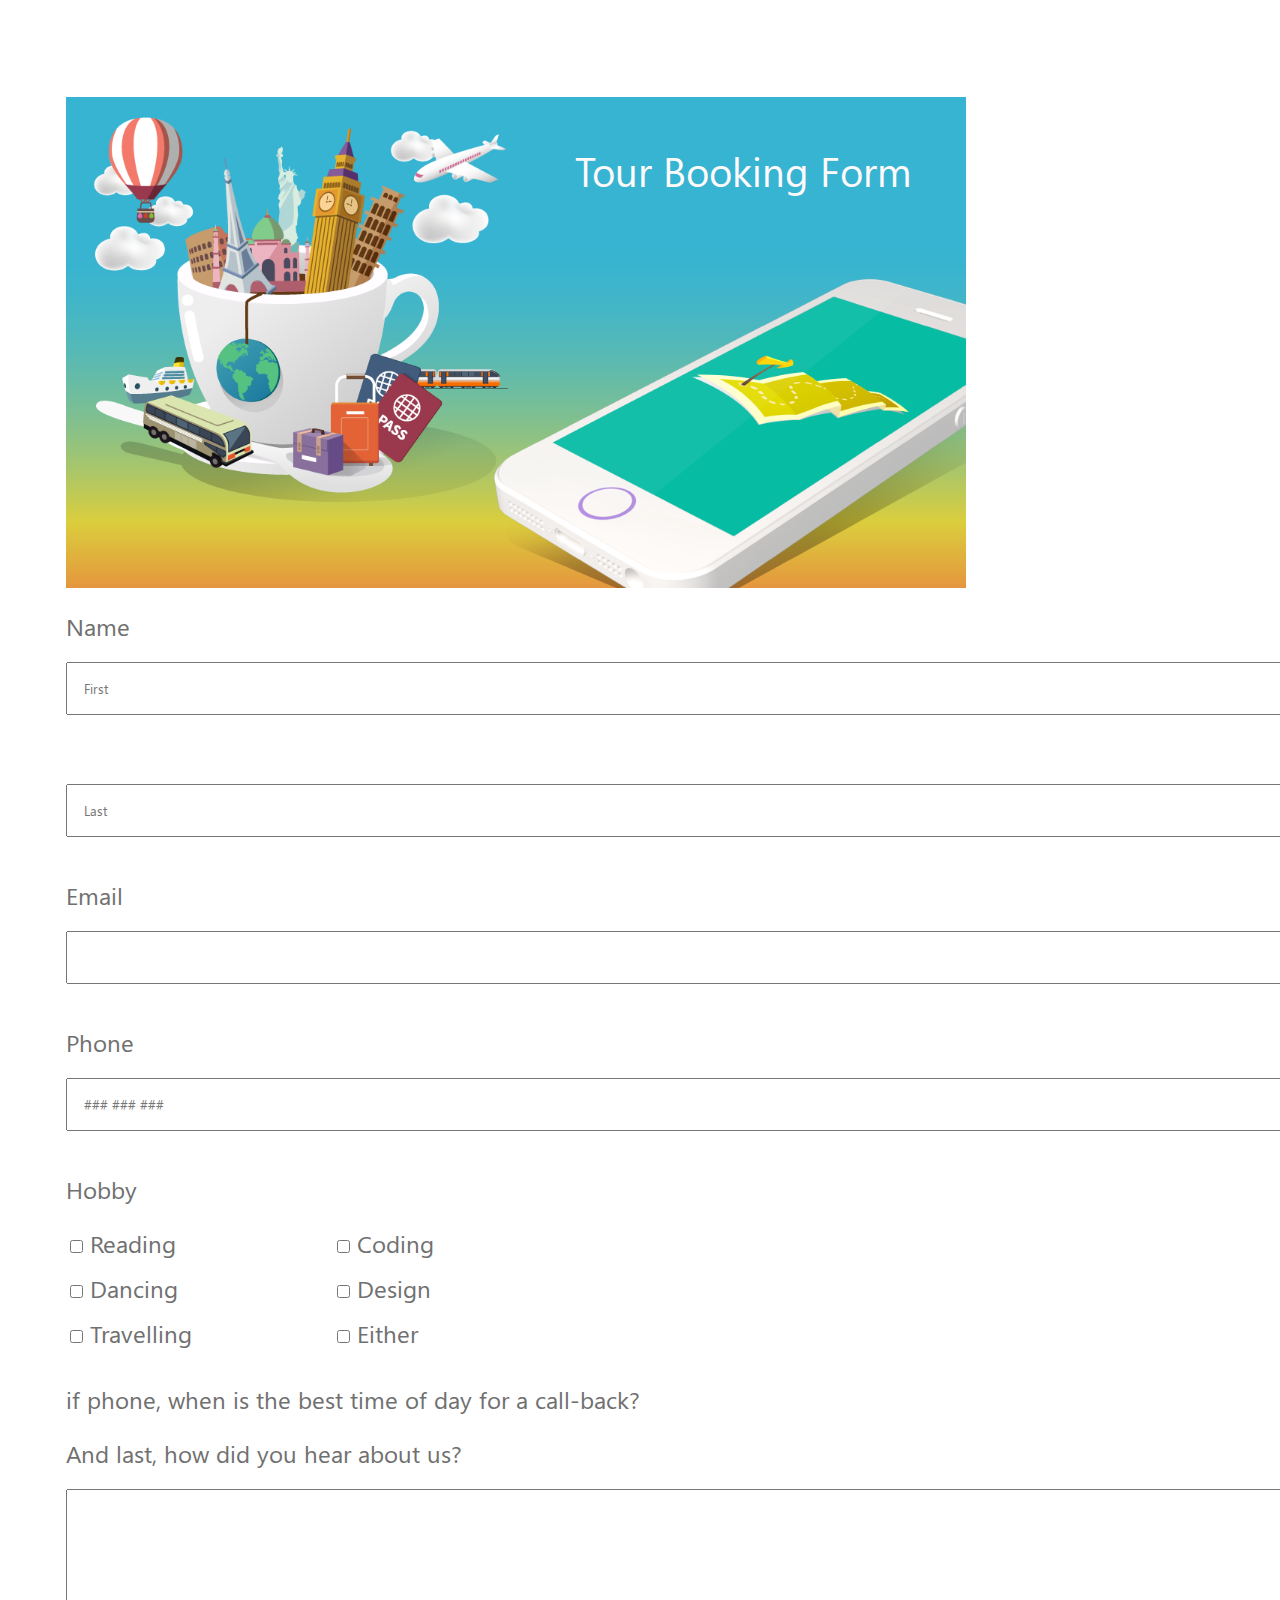
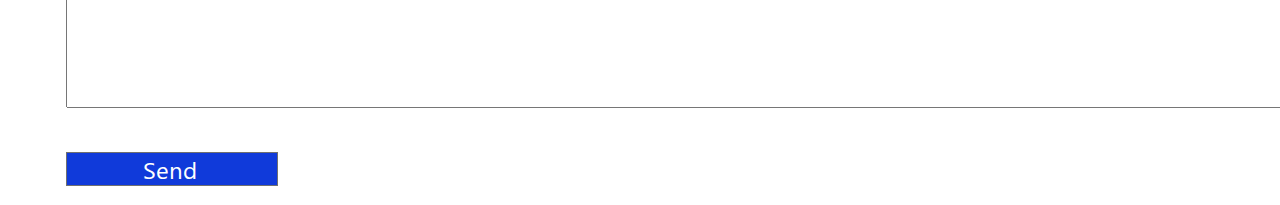
<file: index.html>
<!DOCTYPE html>
<html>
    <head>
        <link rel="stylesheet" type="text/css" href="styles/reset.css">
        <link rel="stylesheet" type="text/css" href="styles/main.css">
        <link rel="stylesheet" href="styles/fonts.css">
        <title>Task 10</title>
    </head>
    <body>
        <header>
            <div class="row">
                <div class="header-container">
                    <img src="pictures/bg.png" alt="header-img">
                    <h3 class="header-headline">Tour Booking Form</h3>
                </div>    
            </div>
        </header>
        <section>
            <div class="row">
                <div class="form-container">
                    <form>
                        <div class="form-content">
                            <label for="name">Name</label>
                            <input type="text" name="name" id="name" class="input-form" placeholder="First" required>
                        </div>
                        <div class="form-content">
                            <input type="text" name="lastname" id="lastname" class="input-form" placeholder="Last" required>
                        </div>
                        <div class="form-content">
                            <label for="email">Email</label>
                            <input type="email" name="email" id="email" class="input-form" required>
                        </div>
                         <div class="form-content">
                            <label for="number">Phone</label>
                            <input type="number" name="phone-number" id="phone-number" class="input-form" placeholder="### ### ###" required>
                        </div>
                        <h4 class="fill-headline">Hobby</h4>
                        <div class="fill-form-content">
                            <div class="first-row">
                                <div>
                                    <input type="checkbox" name="reading" id="reading" class="fill-text">
                                    <label for="reading">Reading</label>
                                </div>
                                <div>
                                    <input type="checkbox" name="dacing" id="dancing" class="fill-text">
                                    <label for="dancing">Dancing</label>
                                </div>
                                <div>
                                    <input type="checkbox" name="travelling" id="travelling" class="fill-text">
                                    <label for="travelling">Travelling</label>
                                </div>
                            </div>
                              <div class="second-row">
                                <div>
                                    <input type="checkbox" name="coding" id="coding" class="fill-text">
                                    <label for="coding">Coding</label>
                                </div>
                                <div>
                                    <input type="checkbox" name="design" id="design" class="fill-text">
                                    <label for="design">Design</label>
                                </div>
                                <div>
                                    <input type="checkbox" name="either" id="either" class="fill-text">
                                    <label for="either">Either</label>
                                </div>
                            </div>
                        </div>
                        <h5 class="fill-headline">if phone, when is the best time of day for a call-back?</h5>
                            <div class="form-content">
                                <label for="comment">And last, how did you hear about us?</label>
                                <textarea name="comment" id="comment" class="input-form"></textarea>
                            </div>
                            <div class="form-content">
                                <a href="index1.html">Send</a>
                            </div>
                    </form>
                </div>
            </div>
        </section>
    </body>
</html>
</file>
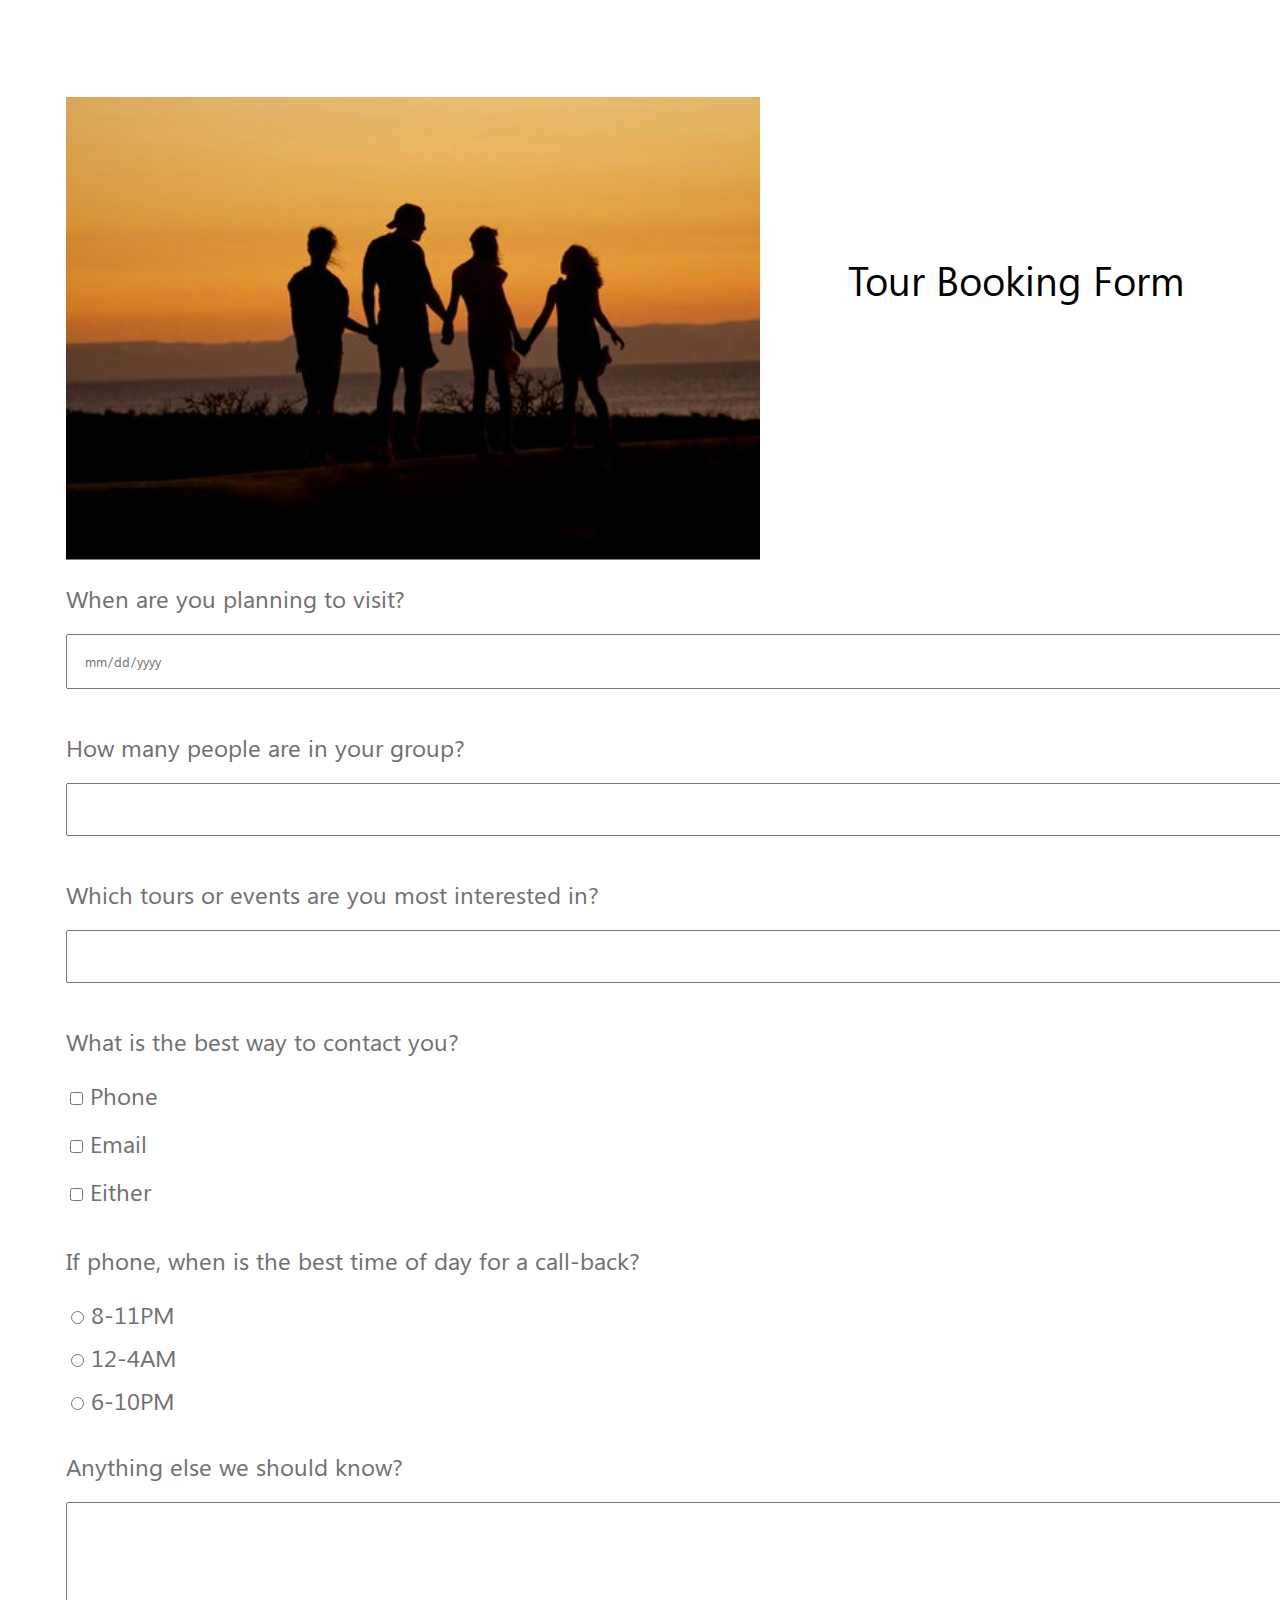
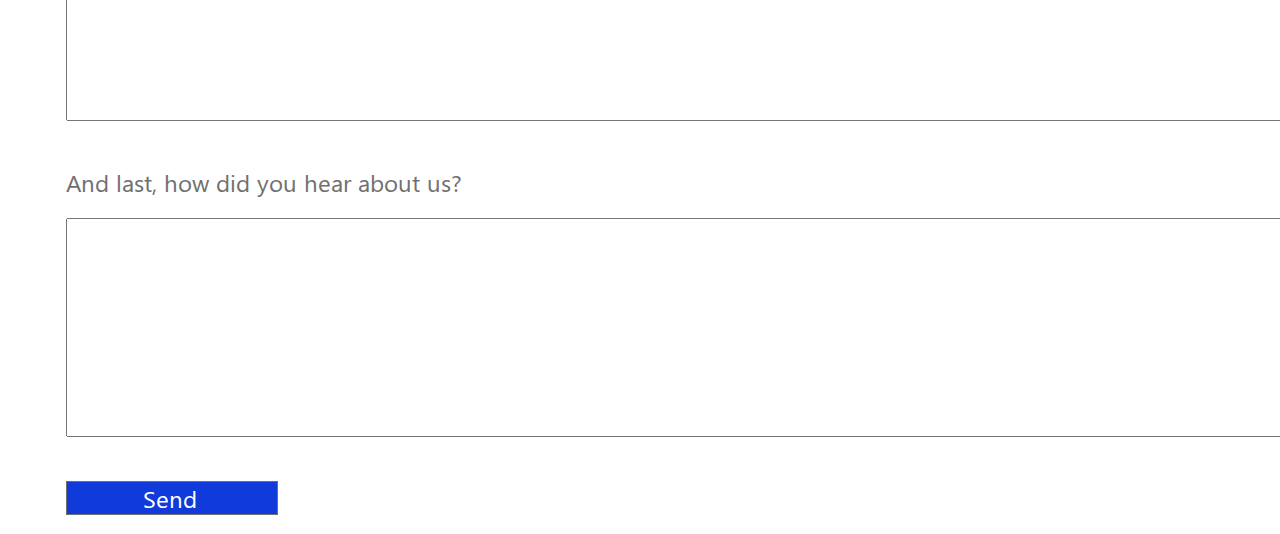
<file: index1.html>
<!DOCTYPE html>
<html>
    <head>
        <link rel="stylesheet" type="text/css" href="styles/reset.css">
        <link rel="stylesheet" type="text/css" href="styles/main.css">
        <link rel="stylesheet" href="styles/fonts.css">
        <title>Task 10</title>
    </head>
    <body>
        <header>
            <div class="row">
                <div class="header-container1">
                    <img src="pictures/image.png" alt="image">
                    <h3 class="header-headline1">Tour Booking Form</h3>
                </div>
            </div>
        </header>
        <section>
            <div class="row">
                <div class="form-container">
                    <form>
                        <div class="form-content">
                            <label for="question">When are you planning to visit?</label>
                            <input type="date" name="date" id="date" class="input-form" placeholder="mm/dd/yyyy" required>
                        </div>
                        <div class="form-content">
                            <label for="question">How many people are in your group?</label>
                            <input type="number" name="number" class="input-form"  required>
                        </div>
                        <div class="form-content">
                            <label for="question">Which tours or events are you most interested in?</label>
                            <input type="text" name="text"  class="input-form" required>
                        </div>
                        <h4 class="fill-headline">What is the best way to contact you?</h4>
                        <div class="fill-form-content">
                            <div class="first-row1">
                                <div class="forpadding">
                                    <input type="checkbox" name="phone" id="phone" class="fill-text1">
                                    <label for="phone">Phone</label>
                                </div>
                                <div class="forpadding">
                                    <input type="checkbox" name="email" id="email" class="fill-text1">
                                    <label for="email">Email</label>
                                </div>
                                <div class="forpadding">
                                    <input type="checkbox" name="either" id="either" class="fill-text1">
                                    <label for="either">Either</label>
                                </div>
                            </div>
                        </div>
                        <h4 class="fill-headline">If phone, when is the best time of day for a call-back?</h4>
                        <div class="fill-form-content">
                            <div class="first-row1">
                                <div class="forpadding1">
                                    <input type="radio" name="time" id="time" class="fill-text1">
                                    <label for="time">8-11PM</label>
                                </div>
                                <div class="forpadding1">
                                    <input type="radio" name="time" id="dro" class="fill-text1">
                                    <label for="dro">12-4AM</label>
                                </div>
                                <div class="forpadding1">
                                    <input type="radio" name="time" id="smth" class="fill-text1">
                                    <label for="smth">6-10PM</label>
                                </div>
                            </div>
                        </div>
                        <div class="form-content">
                            <label for="comment">Anything else we should know?</label>
                            <textarea name="comment" id="comment" class="input-form"></textarea>
                        </div>
                        <div class="form-content">
                            <label for="comment">And last, how did you hear about us?</label>
                            <textarea name="comment" id="comment" class="input-form"></textarea>
                        </div>
                        <div class="form-content">
                            <a href="index2.html">Send</a>
                        </div>
                    </form>
                </div>
            </div>
        </section>
    </body>
</html>
</file>
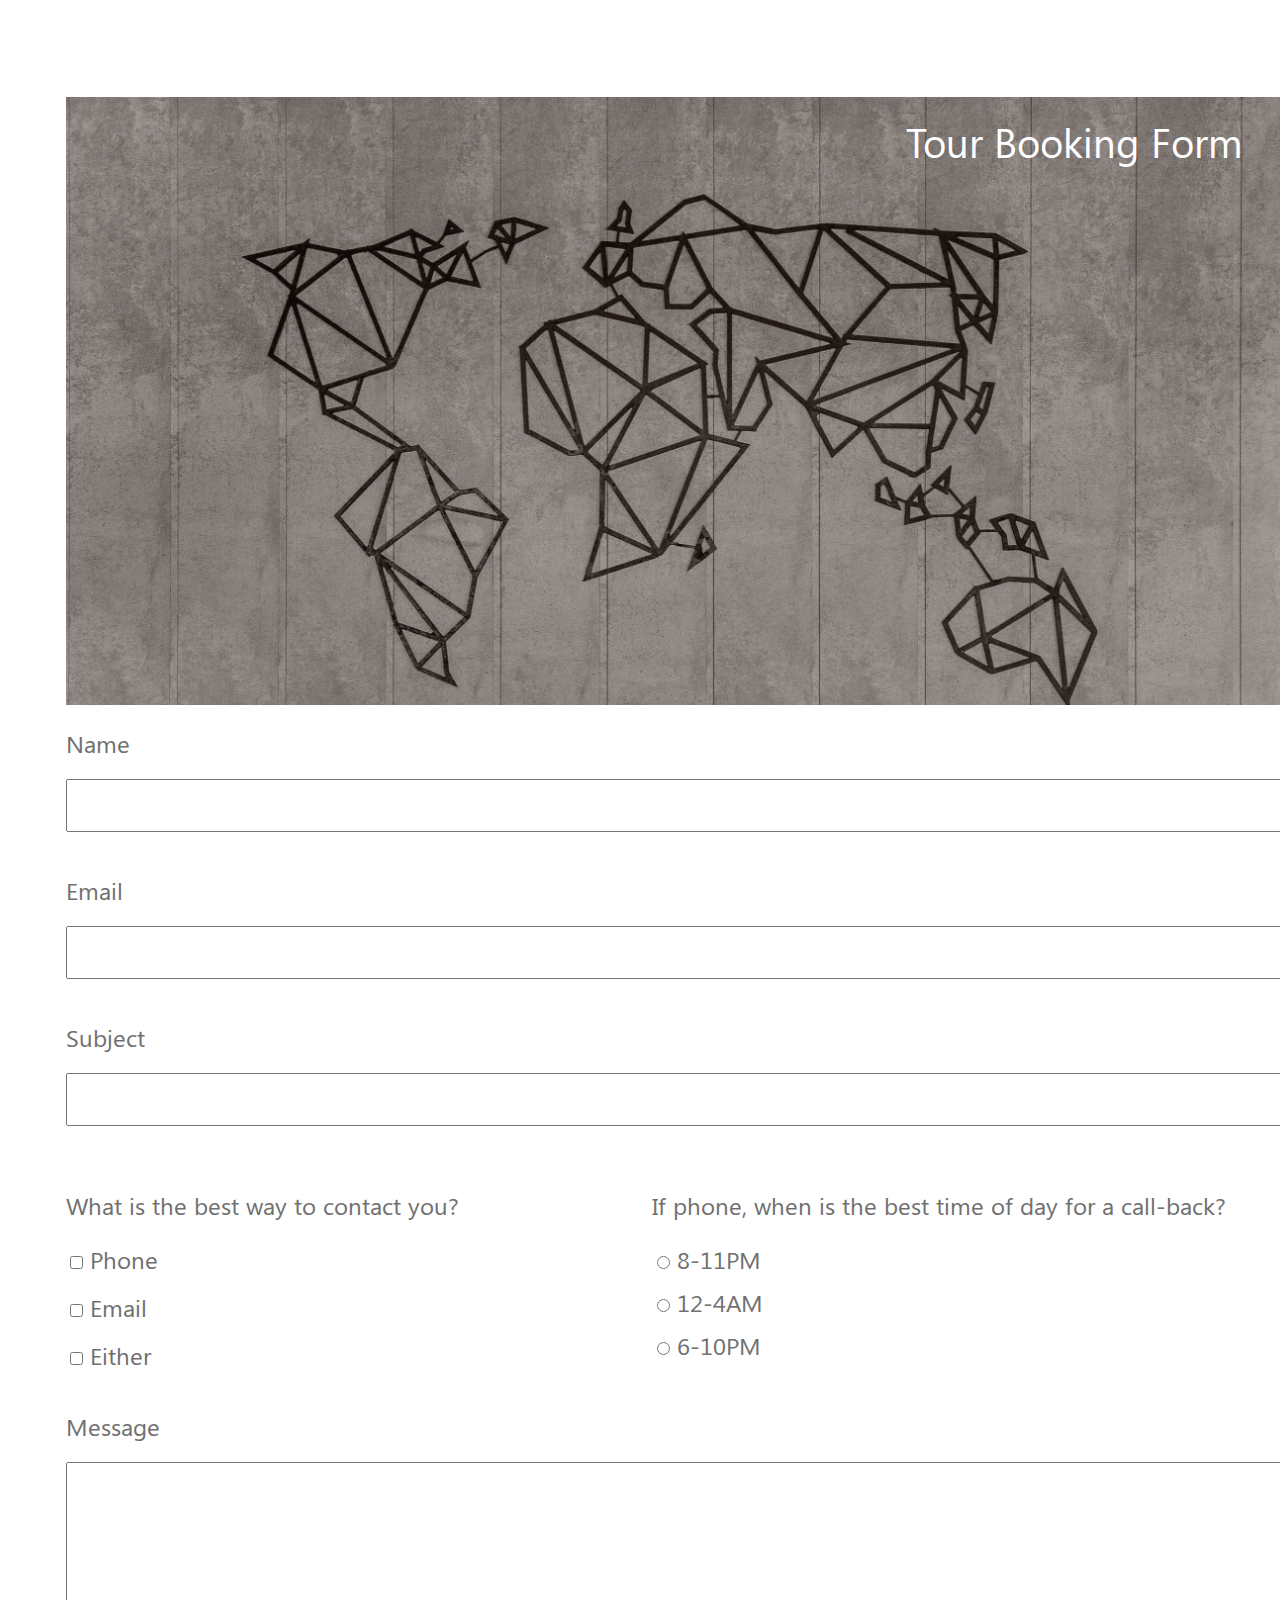
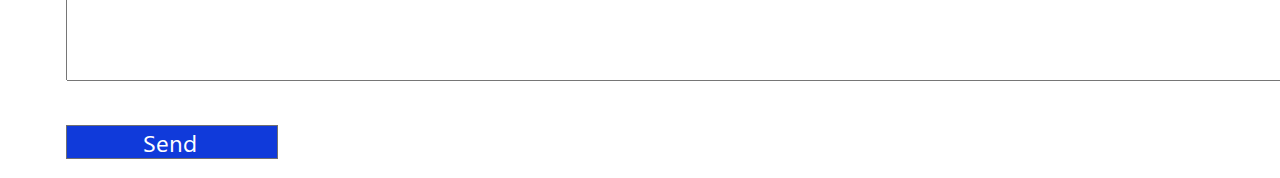
<file: index2.html>
<!DOCTYPE html>
<html>
   <head>
        <link rel="stylesheet" type="text/css" href="styles/reset.css">
        <link rel="stylesheet" type="text/css" href="styles/main.css">
        <link rel="stylesheet" href="styles/fonts.css">
   </head>
   <body>
    <header>
        <div class="row">
            <div class="header-container2">
                <img src="pictures/map.png" alt="map">
                <h3 class="header-headline2">Tour Booking Form</h3>
            </div>
        </div>
    </header>
    <section>
        <div class="row">
            <div class="form-container">
                <form>
                    <div class="form-content">
                        <label for="name">Name</label>
                        <input type="text" name="name" id="name" class="input-form"  required>
                    </div>
                    <div class="form-content">
                        <label for="email">Email</label>
                        <input type="email" name="email"  class="input-form"  required>
                    </div>
                    <div class="form-content">
                        <label for="text">Subject</label>
                        <input type="text" name="text"  class="input-form"  required>
                    </div>
                        <div class="fill-form-content1">
                            <h4 class="fill-headline">What is the best way to contact you?</h4>
                            <div class="first-row1">
                                <div class="forpadding">
                                    <input type="checkbox" name="phone" id="phone" class="fill-text1">
                                    <label for="phone">Phone</label>
                                </div>
                                <div class="forpadding">
                                    <input type="checkbox" name="email" id="email" class="fill-text1">
                                    <label for="email">Email</label>
                                </div>
                                <div class="forpadding">
                                    <input type="checkbox" name="either" id="either" class="fill-text1">
                                    <label for="either">Either</label>
                                </div>
                            </div>
                        </div>
                        <div class="fill-form-content2">
                            <h4 class="fill-headline">If phone, when is the best time of day for a call-back?</h4>
                        <div class="fill-form-content">
                            <div class="first-row1">
                                <div class="forpadding1">
                                    <input type="radio" name="time" id="time" class="fill-text1">
                                    <label for="time">8-11PM</label>
                                </div>
                                <div class="forpadding1">
                                    <input type="radio" name="time"  id="rdtime" class="fill-text1">
                                    <label for="rdtime">12-4AM</label>
                                </div>
                                <div class="forpadding1">
                                    <input type="radio" name="time" id="rdtime2" class="fill-text1">
                                    <label for="rdtime2">6-10PM</label>
                                </div>
                            </div>
                        </div>
                        </div>
                        <div class="form-content">
                            <label for="comment">Message</label>
                            <textarea name="comment" id="comment" class="input-form"></textarea>
                        </div>
                        <div class="form-content">
                            <a href="index.html">Send</a>
                        </div>
                    </form>
                </div>
            </div>
        </section>
   </body>
</html>
</file>
<file: styles/main.css>
.row {
    max-width: 1236px;
    margin:0 64px 0 66px;
    width: 100%;
}
.header-container {
    position: relative;
    display: inline-block;
    width: 900px;
    margin-top: 97px;
}
.header-container1 {
    display: inline-block;
    position: relative;
    width: 1200px;
    margin-top: 97px;
}
.header-container2 {
    position: relative;
    width: 1236px;
    margin-top: 97px;
}
.header-headline {
    position: absolute;
    top: 54px;
    right: 55px;
    color: #FFFAFA;
    font-size: 40px;
    font-family: 'Segoe UI';
}
.header-headline1 {
    position: absolute;
    display: inline-block;
    color: black;
    font-family: 'Segoe UI';
    font-size: 40px;
    top: 35%;
    padding-left: 88px;   
}
.header-headline2 {
    position: absolute;
    color:white;
    font-size: 40px;
    font-family: 'Segoe UI';
    top: 25px;
    right: 60px;
}
/* FORM CONTENT */
label {
    font-size: 24px;
    color: #707070;
    font-family: 'Segoe UI';
}
.form-content {
    margin: 23px 0;
}
.input-form {
    width: 100%;
    padding: 16px;
    color: #707070;
    font-family: 'Segoe UI';
    margin: 23px 0;
}
.first-row {
    margin-right: 141px;
}
.fill-text {
    margin-bottom: 23px;
    
}

.fill-text:checked {
    color: #103ADA;
}


/*input:focus {
    color: #103ADA;
}*/

.forpadding {
    padding-bottom: 23px;
}
.forpadding1 {
    padding-bottom: 18px;
}
.fill-form-content {
    display: flex;
    justify-content: flex-start;
}
.fill-form-content1 {
    display: inline-block;
    vertical-align: top;
    padding-right: 189px;
}
.fill-form-content2 {
    display: inline-block;
}
.fill-headline {
    font-size: 24px;
    color: #707070;
    font-family: 'Segoe UI';
    margin: 21px 0 30px 0;
}
textarea {
    resize: none;
    height: 185px;
}
.form-content a{
    background-color: #103ADA;
    width: 218px;
    font-size: 24px;
    color: #fff;
    font-family: 'Segoe UI';
    cursor: pointer;
    border: 1px solid #707070;
    padding: 0 80px 0 76px;
}
</file>
<file: styles/fonts.css>
@font-face {
    font-family: 'Segoe UI';
    src: url('../fonts/SegoeUI.eot');
    src: url('../fonts/SegoeUI.eot?#iefix') format('embedded-opentype'),
        url('../fonts/SegoeUI.woff2') format('woff2'),
        url('../fonts/SegoeUI.woff') format('woff'),
        url('../fonts/SegoeUI.ttf') format('truetype'),
        url('../fonts/SegoeUI.svg#SegoeUI') format('svg');
    font-weight: normal;
    font-style: normal;
    font-display: swap;
}
</file>
